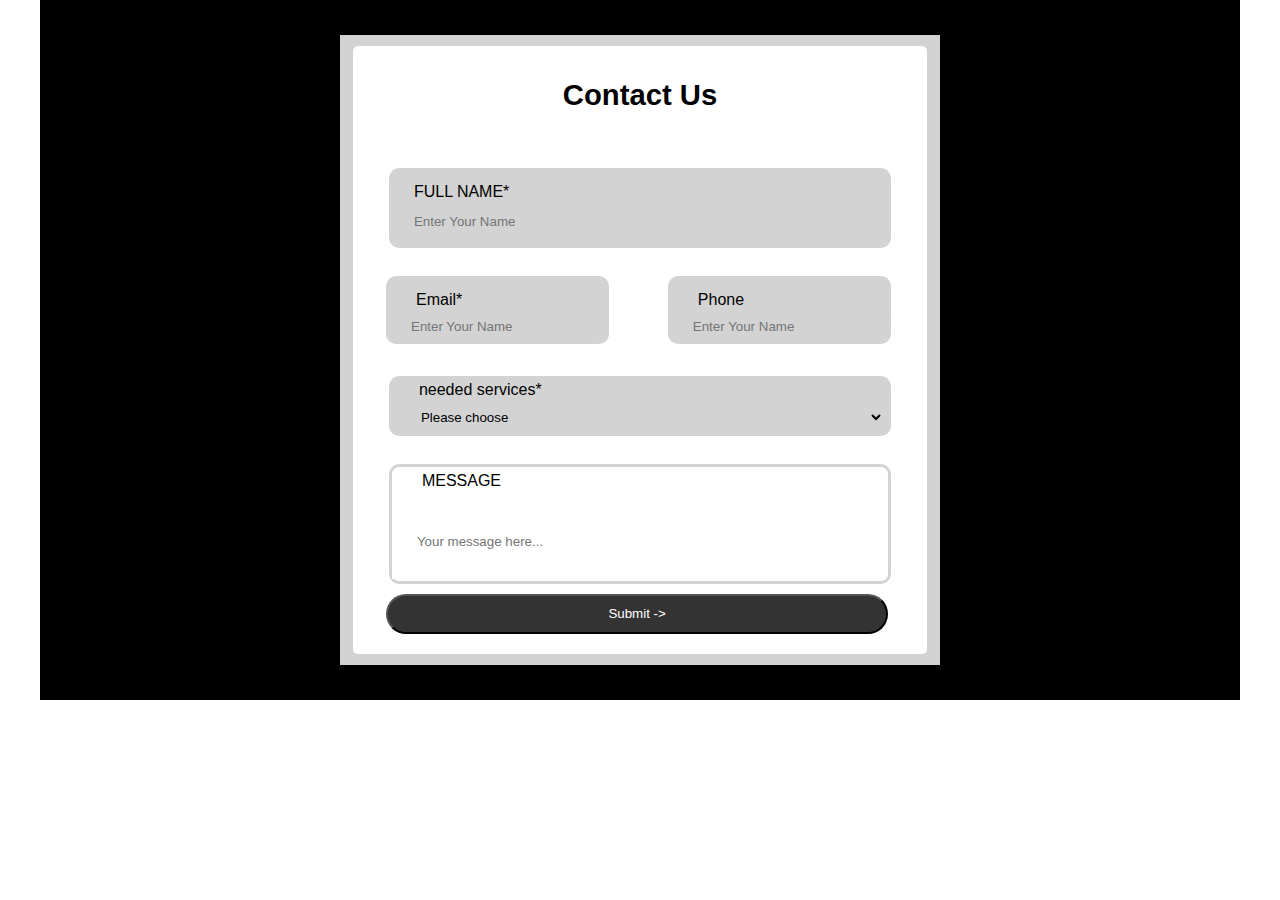
<file: BT3/lab2/index.html>
<!DOCTYPE html>
<html lang="en">
<head>
    <meta charset="UTF-8">
    <title>Lab3_Layout2_19130038</title>
    <link href="style.css" rel="stylesheet">
    <link rel="stylesheet" href="https://cdnjs.cloudflare.com/ajax/libs/font-awesome/4.0.0/css/font-awesome.css"
          integrity="sha512-72McA95q/YhjwmWFMGe8RI3aZIMCTJWPBbV8iQY3jy1z9+bi6+jHnERuNrDPo/WGYEzzNs4WdHNyyEr/yXJ9pA=="
          crossorigin="anonymous" referrerpolicy="no-referrer"/>
</head>
<body>
<div id="container">
    <div id="navv">
        <nav>
            <div id="contact">
                <h3>Contact Us</h3>
            </div>

            <div id="inp">
                <div id="name">
                    <label id="namel" for="name">FULL NAME*</label>
                    <input id="namei" type="text" name="name" placeholder="Enter Your Name">
                </div>

                <div id="emailandphone">
                    <div id="email">
                        <label id="emaill" for="email">Email*</label>
                        <input id="emaili" type="text" name="email" placeholder="Enter Your Name">
                    </div>
                    <div id="phone">
                        <label id="phonel" for="phone">Phone</label>
                        <input id="phonei" type="text" name="phone" placeholder="Enter Your Name">
                    </div>
                </div>


                <div id="needed">
                    <label id="neededlabel">needed services*</label>
                    <select id="need" name="" class="">
                        <option value="">Please choose</option>
                    </select>
                </div>

                <div id="messaged">
                    <label id="messagelabel">MESSAGE</label>
                    <input type="text" name="message" id="message" placeholder="Your message here..." class="pix_text"
                           bo>
                </div>

                <div id="submit">
                    <input type="submit" value="Submit ->">
                </div>
        </nav>
    </div>
</div>
</body>
</html>
</file>
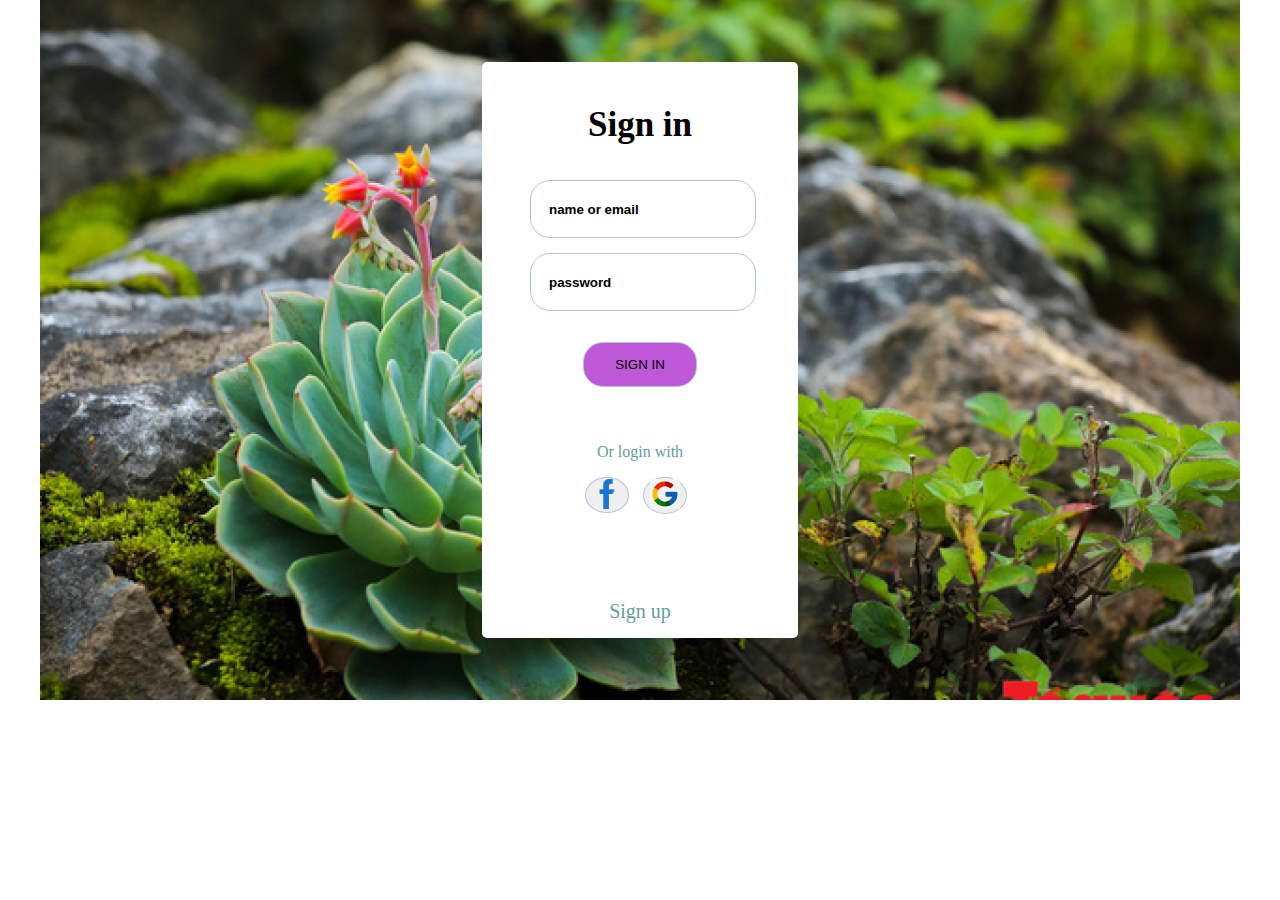
<file: BT3/lab3/index.html>
<!DOCTYPE html>
<html lang="en">
<head>
    <meta charset="UTF-8">
    <title>Title</title>
    <link rel="stylesheet" href="https://cdnjs.cloudflare.com/ajax/libs/font-awesome/4.7.0/css/font-awesome.min.css"
          integrity="sha512-SfTiTlX6kk+qitfevl/7LibUOeJWlt9rbyDn92a1DqWOw9vWG2MFoays0sgObmWazO5BQPiFucnnEAjpAB+/Sw=="
          crossorigin="anonymous" referrerpolicy="no-referrer"/>
    <link rel="stylesheet" href="style.css">
</head>
<body>
<div id="container">
    <nav>
        <div id="contact">
            <h3>Sign in</h3>
        </div>
        <div id="inp">
            <ul>
                <li><input class="poiter" type="text" name="emailorname" id="emailorname" placeholder="name or email"></li>

                <li><input class="poiter" type="password" name="password" id="password" placeholder="password"></li>
            </ul>
        </div>
        <div id="sign">
            <input type="submit"  class="poiter" value="SIGN IN" id="in">
        </div>
        <div id="orlogin">
            <p>Or login with</p>
            <ul class="orther">
                <li>

                    <button type="button"  class="fa poiter "><img src="img/facebook.png" alt=""></button>

                </li>
                <li>
                    <button type="button"  class="google poiter "><img src="img/google.png" alt=""></button>
                </li>
            </ul>
        </div>
        <div id="last">
            <a href="#" class="poiter" >Sign up</a>
        </div>
    </nav>
</div>
</body>
</html>
</file>
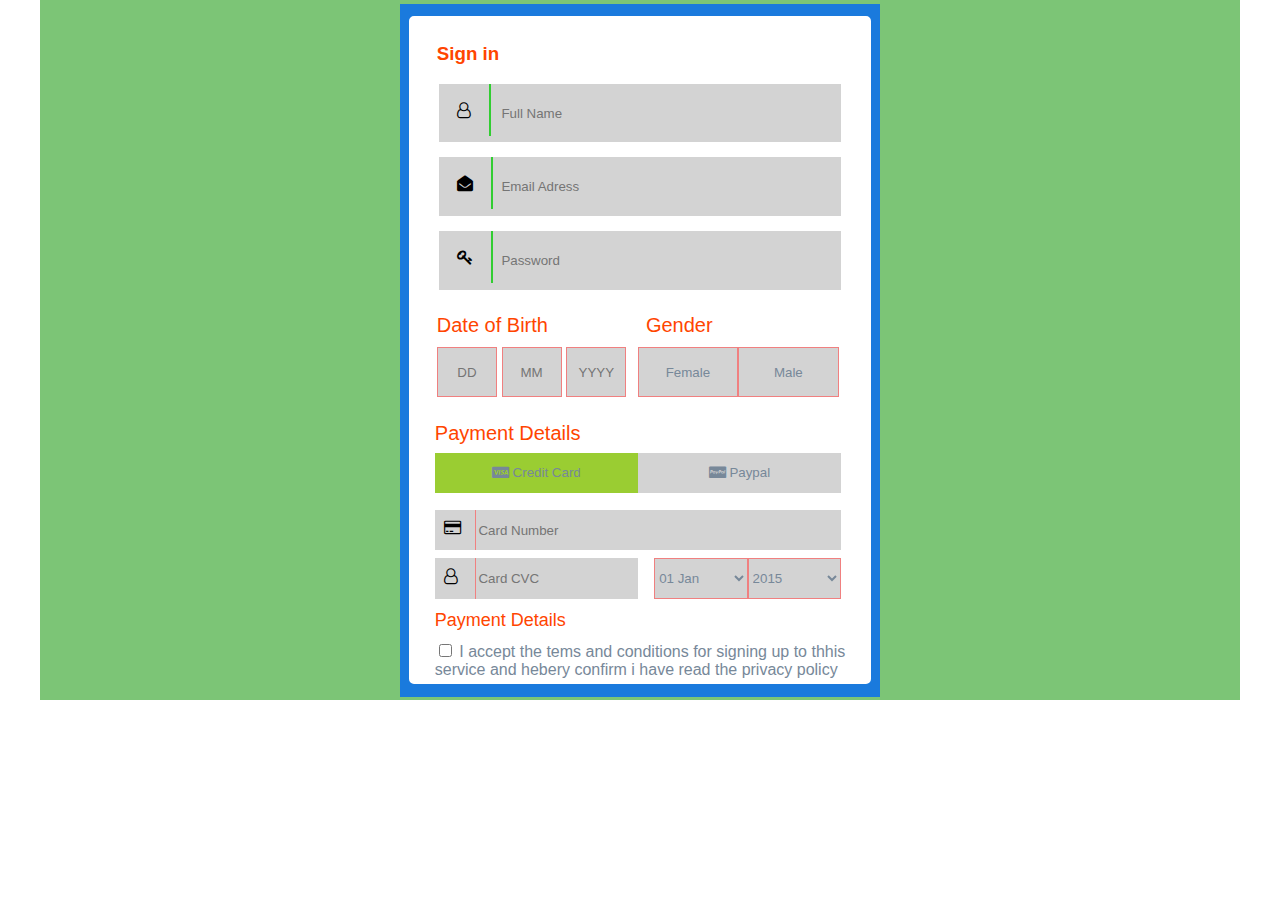
<file: BT3/lab4/index.html>
<!DOCTYPE html>
<html lang="en">
<head>
    <meta charset="UTF-8">
    <title>Title</title>
    <link rel="stylesheet" href="style.css">
    <link rel="stylesheet" href="https://cdnjs.cloudflare.com/ajax/libs/font-awesome/4.7.0/css/font-awesome.css"
          integrity="sha512-5A8nwdMOWrSz20fDsjczgUidUBR8liPYU+WymTZP1lmY9G6Oc7HlZv156XqnsgNUzTyMefFTcsFH/tnJE/+xBg=="
          crossorigin="anonymous" referrerpolicy="no-referrer"/>
</head>
<body>
<div id="container">
    <div id="navv">
        <nav>
            <div id="contact">
                <h3>Sign in</h3>

            </div>
            <div id="inp">

                <div id="fulln">
                    <input id="nameinput" type="text" placeholder="Full Name">
                    <div class="nameicon">
                        <i class="fa fa-user-o icon" aria-hidden="true"></i>
                    </div>

                </div>
                <div id="email">
                    <input id="mailinput" type="text" placeholder="Email Adress">
                    <div class="nameicon">
                        <i class="fa fa-envelope-open icon" aria-hidden="true"></i>
                    </div>
                </div>
                <div id="pass">
                    <input id="passinput" type="text" placeholder="Password">
                    <div class="nameicon">
                        <i class="fa fa-key icon" aria-hidden="true"></i>
                    </div>
                </div>
            </div>
            <div id="date">
                <div id="top">
                    <label id="dob" for="date">Date of Birth</label>
                    <label id="gen" for="date"> Gender</label>
                </div>

                <div id="inleft">
                    <input type="text" class="inputl" placeholder="DD">
                    <input type="text" class="inputl" placeholder="MM">
                    <input type="text" class="inputl" placeholder="YYYY">
                    <button><span>Male</span></button>
                    <button><span>Female</span></button>
                </div>
            </div>
            <div id="payment">
                <div id="detai">
                    <label for="">Payment Details</label>
                </div>
                <div id="cre">
                    <button id="buttoncre"><i class="fa fa-cc-visa" aria-hidden="true"></i>
                        <span>Credit Card</span>
                    </button>
                    <button><i class="fa fa-cc-paypal" aria-hidden="true"></i>
                        <span> Paypal</span></button>
                </div>
                <div id="card">
                    <input type="text" placeholder="Card Number">
                    <div class="icon">
                        <i class="fa fa-credit-card" aria-hidden="true"></i>
                    </div>


                </div>
                <div id="cvc">
                    <input type="text" placeholder="Card CVC">
                    <div class="icon">
                        <i class="fa fa-user-o icon" aria-hidden="true"></i>
                    </div>



                    <select name="" id="">
                        <option value="">2015</option>
                    </select>
                    <select name="" id="">
                        <option value="">01 Jan</option>
                    </select>
                </div>
            </div>
            <div id="terms">
                <label for="">Payment Details</label>
                <form action="">
                    <input type="checkbox" id="vehicle1" name="vehicle1" value="Bike">
                    <label for="vehicle1"> I accept the tems and conditions for signing up to thhis service and hebery confirm i have read the privacy policy</label>
            </div>
        </nav>
    </div>
</body>
</html>
</file>
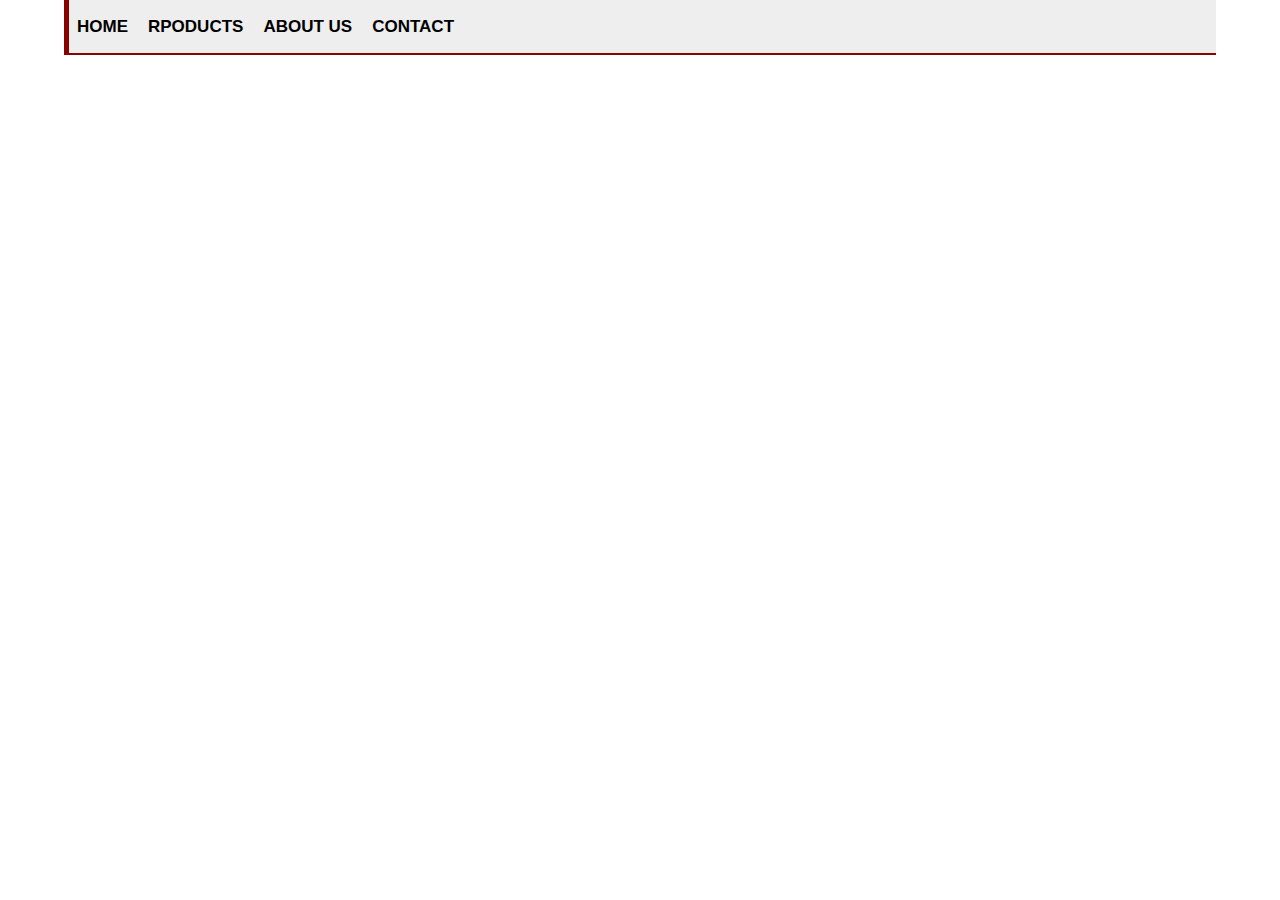
<file: BT3/lab1/lab1.html>
<!DOCTYPE html>
<html lang="en">
<head>
    <meta charset="UTF-8">
    <title>lab1</title>
    <link rel="stylesheet" href="css.css">
    <link
            rel="stylesheet"
            href="https://cdnjs.cloudflare.com/ajax/libs/animate.css/4.1.1/animate.min.css"
    />
</head>
<body>
<div id="container">
    <nav>
        <ul>
            <li>HOME</li>
            <li>
                <span>RPODUCTS</span>
                <ul class="animate__animated animate__fadeInUp">
                    <li>Tivi</li>
                    <li>Máy tính xách tay</li>

                </ul>
            </li>
            <li>ABOUT US</li>
            <li>CONTACT</li>
        </ul>
    </nav>
</div>

</body>
</html>
</file>
<file: BT3/lab2/style.css>
* {
    margin: 0;
    padding: 0;
    font-family: Helvetica, sans-serif;
}

body {
    margin: 0;
    box-sizing: border-box;

}

::placeholder {
    padding-left: 25px;
}


#container {
    background: black;
    width: 1200px;
    margin: auto;
    height: 700px;
    display: flex;
}

#container #navv {
    width: 50%;
    height: 90%;
    background: lightgray;
    display: flex;
    margin: auto;
}

#container #navv nav {
    width: 93%;
    height: 94%;
    border: 8px solid #FFFFFF;
    border-radius: 5px;
    background: #FFFFFF;
    margin: auto;
}

nav #contact {
    text-align: center;
    font-size: 25px;
    margin-top: 25px;
}

nav #inp {
    margin-top: 10%;
}

#inp #name {
    border-radius: 10px;
    background: lightgray;
    width: 90%;
    height: 80px;
    margin: auto;
    box-sizing: border-box;
}

#inp #name #namel {

    margin-left: 25px;
    position: relative;
    top: 15px;


}

#inp #name #namei {
    border-radius: 10px;
    box-sizing: border-box;
    display: block;
    width: 100%;
    height: 50%;
    background: lightgray;
    border: none;
    margin-top: 16px;
}

#inp #emailandphone {
    margin-top: 5%;
}

#emailandphone #email {
    display: block;
    float: left;
    clear: right;
    width: 40%;
    height: 50px;
    margin-left: 25px;
    background: lightgray;
    border-radius: 10px;
    box-sizing: border-box;
}

#emailandphone #email #emaill {
    display: block;
    margin-left: 30px;
    margin-top: 15px;
    box-sizing: border-box;
}

#emailandphone #email #emaili {
    border-radius: 10px;
    box-sizing: border-box;
    display: block;
    width: 100%;
    height: 70%;
    background: lightgray;
    border: none;

}

#emailandphone #phone {
    display: block;
    float: right;
    width: 40%;
    height: 50px;
    margin-right: 28px;
    background: lightgray;
    border-radius: 10px;
    box-sizing: border-box;
}

#emailandphone #phone #phonel {
    display: block;
    margin-left: 30px;
    margin-top: 15px;
    box-sizing: border-box;
}

#emailandphone #phone #phonei {
    border-radius: 10px;
    box-sizing: border-box;
    display: block;
    width: 100%;
    height: 70%;
    background: lightgray;
    border: none;
}

nav #needed {
    position: relative;
    display: block;
    margin-top: 23%;
    margin-left: 5%;
    background: lightgray;
    height: 60px;
    width: 90%;
    border-radius: 10px;

}

nav #needed #neededlabel {
    display: block;
    margin-left: 30px;
    position: absolute;
    top: 5px;
}

nav #needed #need {
    position: absolute;
    bottom: 10px;
    left: 28px;
    width: 93%;
    background: lightgray;
    border: none;

}

nav #messaged {
    position: relative;
    display: block;
    margin-top: 5%;
    margin-left: 5%;
    background: white;
    height: 120px;
    width: 90%;
    border-radius: 10px;
    box-sizing: border-box;
    border: 3px solid lightgray;

}

nav #messaged #messagelabel {
    position: relative;
    left: 30px;
    top: 5px;
}

nav #messaged #message {
    height: 65%;
    width: 99%;
    margin-top: 20px;
    border: none;
}

nav #submit input {
    background: #333333;
    width: 90%;
    height: 40px;
    margin-top: 10px;
    margin-left: 25px;
    border-radius: 20px;
    color: white;
}
</file>
<file: BT3/lab3/style.css>
body {
    margin: 0;
    box-sizing: border-box;
}

h3 {
    font-size: 35px;
}

li {
    list-style-type: none;
}


#container {
    background-image: url("img/hinh-anh-hoa-sen-da-4.jpg");
    width: 1200px;
    margin: auto;
    height: 700px;
    display: flex;
}

#container nav {
    width: 25%;
    height: 80%;
    border: 8px solid #FFFFFF;
    border-radius: 5px;
    background: #FFFFFF;
    margin: auto;


}


#container nav #contact {
    text-align: center;
}

#inp #emailorname, #password {
    height: 40px;
    width: 80%;
    border-radius: 20px;
    padding: 8px;
    border: 1px solid lightsteelblue;


}

#inp .poiter::placeholder {
    color: black;
    padding-left: 10px;
    font-weight: bold;
}


#inp #password {
    margin: 15px 0px;

}

#sign #in {
    height: 45px;
    width: 38%;
    border-radius: 20px;
    display: block;
    margin: auto;
    background: #BD59D7;
    border: 1px solid lightsteelblue;
}

#orlogin {
    padding-top: 40px;
}

#orlogin > p {
    text-align: center;
    color: cadetblue;
}

#orlogin .orther li {
    display: inline-block;

}

#orlogin .orther li img {
    height: 30px;


}

.fa {
    border-radius: 50%;
    border: 1px solid lightsteelblue;
    margin-left: 55px;
}

.google {
    border-radius: 50%;
    margin-left: 10px;
    border: 1px solid lightsteelblue;
}

#last {
    padding-top: 70px;
    text-align: center;
}

#last a {
    text-decoration: none;
    font-size: 20px;
    color: cadetblue;
}

.poiter:hover {
    cursor: pointer;
}
</file>
<file: BT3/lab4/style.css>
html, body {
    font-family: Arial;
    margin: 0;
    box-sizing: border-box;

}


#container {
    background: #7CC576;
    width: 1200px;
    margin: auto;
    height: 700px;
    display: flex;
}

#container #navv {
    width: 40%;
    height: 99%;
    background: #1a7add;
    display: flex;
    margin: auto;
}

#container #navv nav {
    width: 93%;
    height: 94%;
    border: 8px solid #FFFFFF;
    border-radius: 5px;
    background: #FFFFFF;
    margin: auto;


}

nav #contact {
    color: orangered;
    margin-left: 20px;
}

nav #inp {
    background: white;
    height: 30%;
    width: 90%;
    margin: auto;
}

nav #inp #fulln, #email, #pass {
    margin-top: 15px;
    width: 100%;
    height: 30%;
    background: lightgray;

}

nav #inp #fulln #nameinput, #mailinput, #passinput {
    width: 85%;
    height: 100%;
    box-sizing: border-box;
    background: lightgray;
    border: none;

    float: right;
    clear: left;

}

nav #inp #fulln .nameicon {
    background: lightgray;
    height: 100%;
    width: 15%;
}

nav #inp #fulln .icon {
    padding: 30%;

    border-right: 2px solid limegreen;
}

nav #inp #email .nameicon {
    background: lightgray;
    height: 100%;
    width: 15%;
}

nav #inp #email .icon {
    padding: 30%;
    border-right: 2px solid limegreen;

}

nav #inp #pass .nameicon {
    background: lightgray;
    height: 100%;
    width: 15%;
}

nav #inp #pass .icon {
    padding: 30%;
    border-right: 2px solid limegreen;

}

nav #date {
    margin-top: 35px;
    margin-left: 20px;
    height: 15%;
    width: 90%;

}

nav #date #top {
    font-size: 20px;
    color: orangered;
}

nav #date #top #dob {
    display: inline-block;
    margin-bottom: 10px;
}

nav #date #top #gen {
    display: inline-block;
    margin-bottom: 10px;
    padding-left: 23%;
}

nav #date #inleft .inputl {
    display: inline-block;
    width: 15%;
    height: 50px;
    box-sizing: border-box;
    background-color: lightgray;
    border: 1px solid lightcoral;

}

nav #date #inleft .inputl::placeholder {
    text-align: center;
}

nav #date #inleft button {
    display: inline-block;
    width: 25%;
    height: 50px;
    float: right;
    box-sizing: border-box;
    background-color: lightgray;
    border: 1px solid lightcoral;
}

nav #date #inleft button span {
    color: lightslategray;
}

nav #payment {
    margin-top: 10px;
    margin-left: 18px;
    width: 91%;
    box-sizing: border-box;
    height: 25%;
}

nav #payment #detai > label {
    font-size: 20px;
    color: orangered;
}

nav #payment #cre {
    width: 100%;
    height: 30%;
    margin-top: 8px;
}

nav #payment #cre button {
    color: lightslategray;
    display: inline-block;
    width: 50%;
    height: 40px;
    background-color: lightgray;
    border: none;
    float: left;
    clear: right;
}

nav #payment #cre #buttoncre {
    background-color: yellowgreen;
}

nav #payment #card, #cvc {
    width: 100%;
    height: 25%;
    margin-top: 8px;
}

nav #payment #card input {
    height: 100%;
    width: 90%;
    float: right;
    box-sizing: border-box;
    border: none;
    border-left: 1px solid lightcoral;
    background: lightgray;

}

nav #payment #card .icon {
    height: 100%;
    width: 10%;
    background: lightgray;
    box-sizing: border-box;
}

nav #payment #card .icon i {
    padding: 23%;


}

nav #payment #cvc input {
    height: 100%;
    width: 40%;
    box-sizing: border-box;
    border: none;
    border-left: 1px solid lightcoral;
    background: lightgray;
}

nav #payment #cvc .icon {
    height: 100%;
    width: 10%;
    background: lightgray;
    box-sizing: border-box;
    float: left;
}

nav #payment #cvc .icon i {
    padding: 23%;

}

nav #payment #cvc select {
    float: right;
    width: 23%;
    height: 100%;
    border: 1px solid lightcoral;
    background: lightgray;
    color: lightslategray;
}

nav #terms {
    margin-top: 25px;
    margin-left: 18px;
    width: 92%;
    box-sizing: border-box;
    color: lightslategray;
}

nav #terms > label {
    display: block;
    margin-bottom: 10px;
    color: orangered;
    font-size: 18px;

}
</file>
<file: BT3/lab1/css.css>
html, body {
    font-size: 17px;
    font-family: Helvetica, sans-serif;
    font-weight: normal;
    color: black;
    margin: 0;
    padding: 0;
}

#container {
    width: 90%;
    margin: auto;
}

#container nav {
    height: 55px;
    background: #EEEEEE;
    border-left: 5px solid #890200;
    border-bottom: 2px solid #890200;
    box-sizing: border-box;
}

#container nav ul {
    padding: 0px;
    margin: 0px;
    margin-left: 18px;
}

#container nav > ul > li {
    font-weight: bold;
    list-style-type: none;
    display: inline-block;
    margin: 20px;
    margin-left: -20px;
    padding: 17px 10px;
    font-size: 17px;
    margin-top: 0px;
    text-align: center;
    float: left;
    clear: right;


}

#container nav > ul li:hover {
    background: #8B0101;
    border-radius: 3px;
    color: white;
    cursor: pointer;

}

#container nav > ul > li ul {
    display: none;
    position: absolute;
    background: #EEEEEE;
    list-style-type: none;
    text-align: left;
    margin-top: 17px;
    font-size: 17px;
    font-weight: lighter;
    margin-left: -10px;

}

#container nav > ul li:hover ul {
    display: block;
}

#container nav > ul li:hover ul li {
    padding: 17px;
    color: black;
    border-bottom: 1px solid #cccccc;

}

#container nav > ul li:hover ul li:hover {
    color: white;

}
</file>
